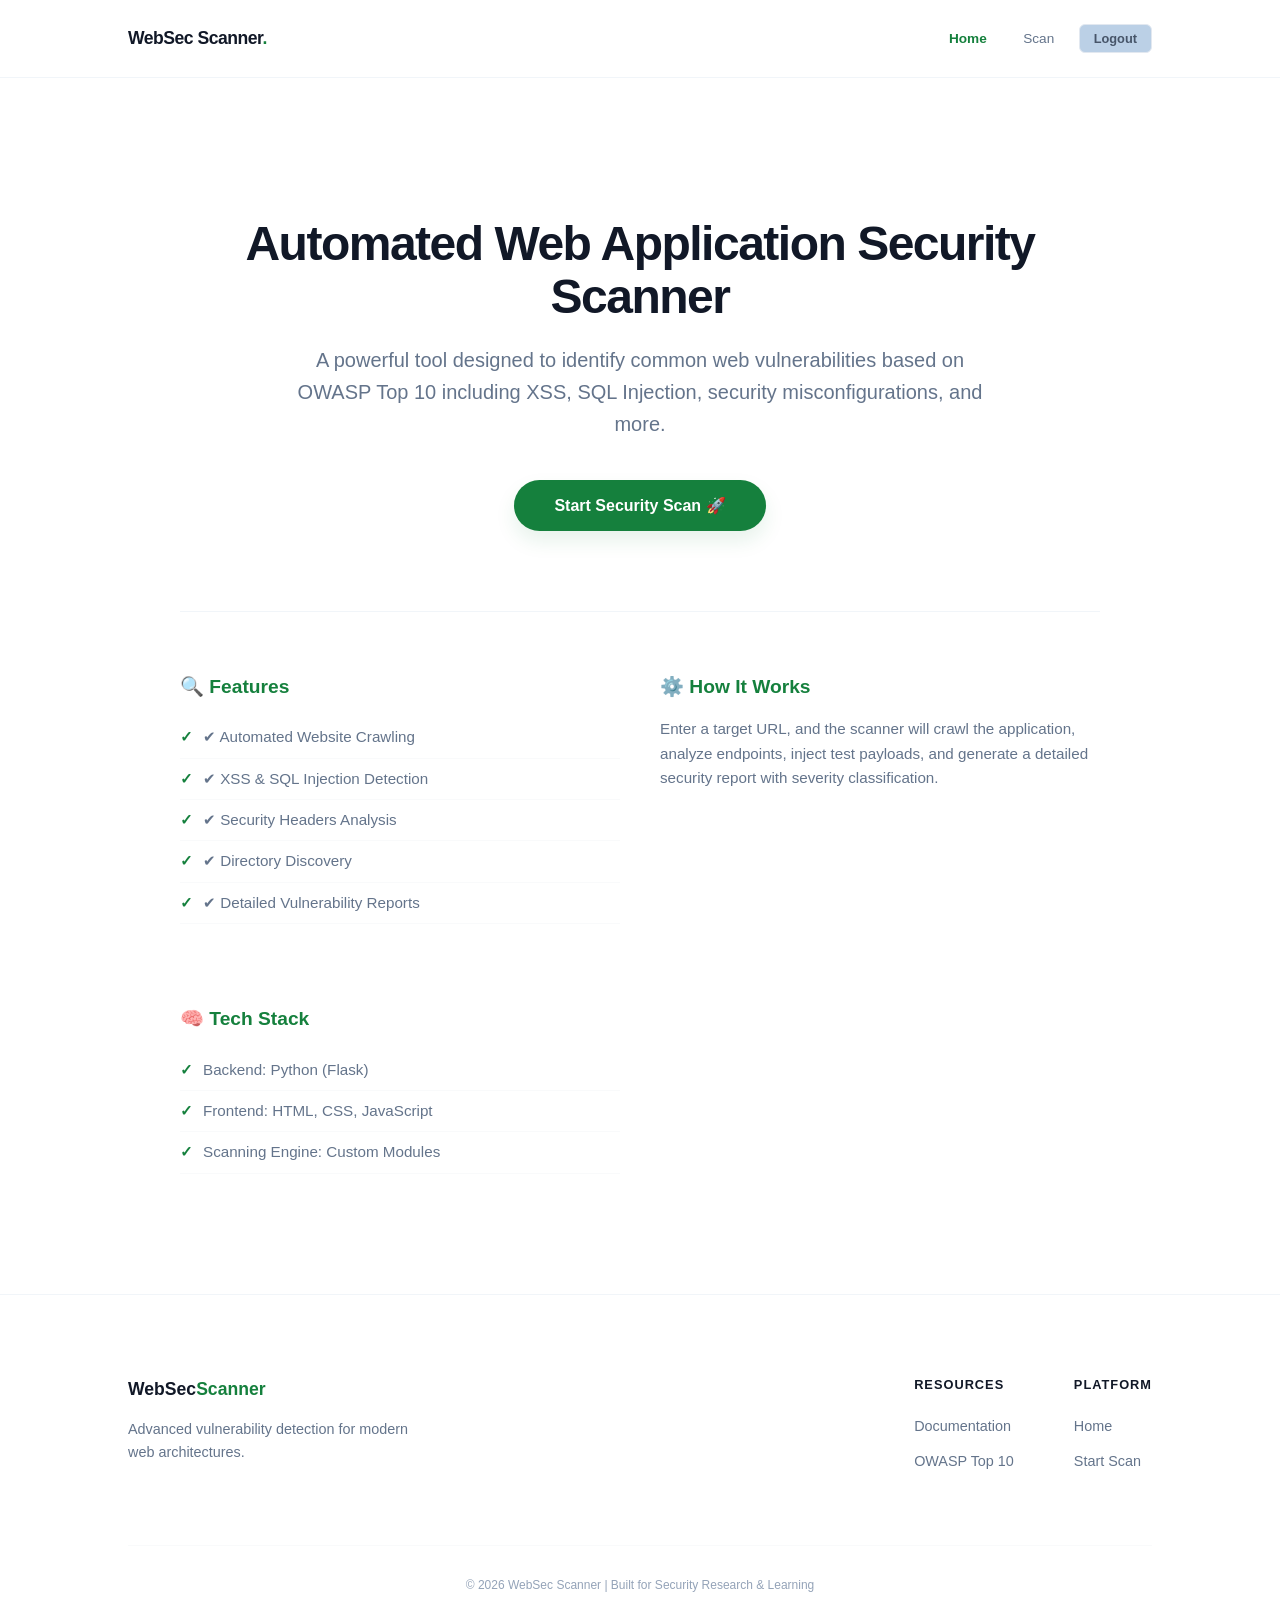
<file: web-sec-scanner/frontend/index.html>
<!DOCTYPE html>
<html lang="en">

<head>
    <meta charset="UTF-8">
    <meta name="viewport" content="width=device-width, initial-scale=1.0">
    <title>Web Security Scanner</title>
    <link rel="stylesheet" href="../static/css/index.css">
    <script src="../static/js/index.js" defer></script>
</head>

<body>

    <!-- NAVBAR -->
    <div class="navbar">
        <h1>WebSec Scanner</h1>
        <div>
            <span id="userDisplay" style="margin-right: 15px; font-weight: bold;"></span>
            <a href="index.html">Home</a>
            <a href="scan.html">Scan</a>
            <!-- <button onclick="logout()" class="logout-btn">Logout</button> -->
            <button id="nav-logout-action" onclick="logout()">Logout</button>
        </div>
    </div>

    <div class="container">

        <!-- HERO SECTION -->
        <div class="card">
            <h2>Automated Web Application Security Scanner</h2>
            <p>
                A powerful tool designed to identify common web vulnerabilities
                based on OWASP Top 10 including XSS, SQL Injection, security misconfigurations, and more.
            </p>

            <button onclick="goToScan()">Start Security Scan 🚀</button>
        </div>

        <!-- FEATURES -->
        <div class="card">
            <h3>🔍 Features</h3>
            <ul>
                <li>✔ Automated Website Crawling</li>
                <li>✔ XSS & SQL Injection Detection</li>
                <li>✔ Security Headers Analysis</li>
                <li>✔ Directory Discovery</li>
                <li>✔ Detailed Vulnerability Reports</li>
            </ul>
        </div>

        <!-- HOW IT WORKS -->
        <div class="card">
            <h3>⚙️ How It Works</h3>
            <p>
                Enter a target URL, and the scanner will crawl the application,
                analyze endpoints, inject test payloads, and generate a detailed
                security report with severity classification.
            </p>
        </div>

        <!-- TECH STACK -->
        <div class="card">
            <h3>🧠 Tech Stack</h3>
            <ul>
                <li>Backend: Python (Flask)</li>
                <li>Frontend: HTML, CSS, JavaScript</li>
                <li>Scanning Engine: Custom Modules</li>
            </ul>
        </div>

    </div>

    <!-- FOOTER -->
    <footer class="main-footer">
        <div class="footer-content">
            <div class="footer-brand">
                <h4>WebSec<span>Scanner</span></h4>
                <p>Advanced vulnerability detection for modern web architectures.</p>
            </div>

            <div class="footer-links">
                <div class="link-group">
                    <h5>Resources</h5>
                    <a href="#">Documentation</a>
                    <a href="#">OWASP Top 10</a>
                </div>
                <div class="link-group">
                    <h5>Platform</h5>
                    <a href="index.html">Home</a>
                    <a href="scan.html">Start Scan</a>
                </div>
            </div>
        </div>

        <div class="footer-bottom">
            <p>© 2026 WebSec Scanner | Built for Security Research & Learning</p>
        </div>
    </footer>

</body>
</html>
</file>
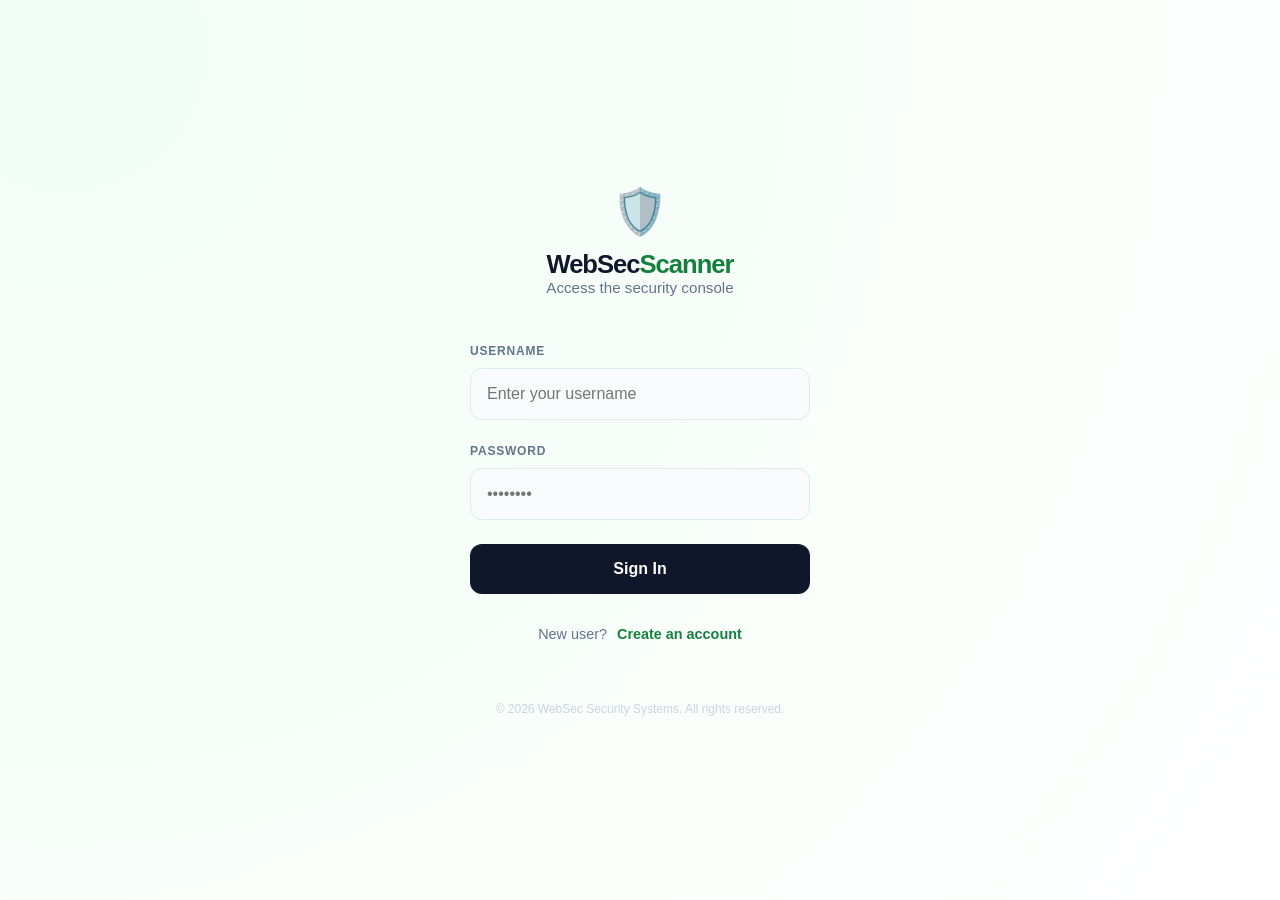
<file: web-sec-scanner/frontend/history.html>
<!DOCTYPE html>
<html lang="en">

<head>
    <meta charset="UTF-8">
    <title>Scan History | WebSec Scanner</title>
    <link rel="stylesheet" href="../static/css/dashboard.css">
    <link rel="stylesheet" href="../static/css/history.css">
</head>

<body>

    <header class="main-header">
        <nav class="navbar">
            <div class="nav-left">
                <h1>WebSec<span>Scanner</span></h1>
                <span class="report-tag">Audit History</span>
            </div>
            <div class="nav-right">
                <a href="index.html" class="btn-outline">Home</a>
                <a href="scan.html" class="btn-outline">New Scan</a>
                <a href="dashboard.html" class="btn-outline">Dashboard</a>
            </div>
        </nav>
    </header>

    <div class="container">
        <div class="report-header">
            <h2>Past Security Assessments</h2>
            <p>Review and manage previous vulnerability reports</p>
        </div>

        <div class="history-list">
            <table class="vuln-table">
                <thead>
                    <tr>
                        <th>Date & Time</th>
                        <th>Target URL</th>
                        <th>Risk Profile</th>
                        <th>Findings</th>
                        <th>Action</th>
                    </tr>
                </thead>
                <tbody id="history-items">
                </tbody>
            </table>

            <div id="no-data" style="display:none; text-align:center; padding: 50px; color: #64748b;">
                <p>No previous scan reports found.</p>
            </div>
        </div>
    </div>

    <script>
        const API_BASE = "http://127.0.0.1:5000";

        document.addEventListener("DOMContentLoaded", () => {
            const historyContainer = document.getElementById("history-items");
            const noData = document.getElementById("no-data");

            const token = localStorage.getItem("token");

            if (!token) {
                window.location.href = "login.html";
                return;
            }

            fetch(`${API_BASE}/my-scans`, {
                headers: {
                    "Authorization": token
                }
            })
                .then(res => res.json())
                .then(history => {

                    if (!history.length) {
                        noData.style.display = "block";
                        return;
                    }

                    history.forEach((scan, index) => {

                        let total = scan.results.length;
                        let critical = scan.results.filter(v => v.severity === "Critical").length;
                        let medium = scan.results.filter(v => v.severity === "Medium").length;

                        let row = `
                <tr>
                    <td><strong>${scan.date}</strong></td>
                    <td><code>${scan.target}</code></td>
                    <td>
                        <div class="risk-bar-mini">
                            <span class="r-crit" style="width:${total ? (critical / total) * 100 : 0}%"></span>
                            <span class="r-med" style="width:${total ? (medium / total) * 100 : 0}%"></span>
                        </div>
                    </td>
                    <td>${total} Vulns</td>
                    <td>
                        <button class="view-btn" onclick='viewReport(${JSON.stringify(scan)})'>View</button>
                    </td>
                </tr>
            `;

                        historyContainer.innerHTML += row;
                    });

                })
                .catch(err => console.error(err));
        });


        // =========================
        // 🔍 VIEW REPORT
        // =========================
        function viewReport(scan) {
            localStorage.setItem("selectedScan", JSON.stringify(scan));
            window.location.href = "dashboard.html";
        }
    </script>

</body>

</html>
</file>
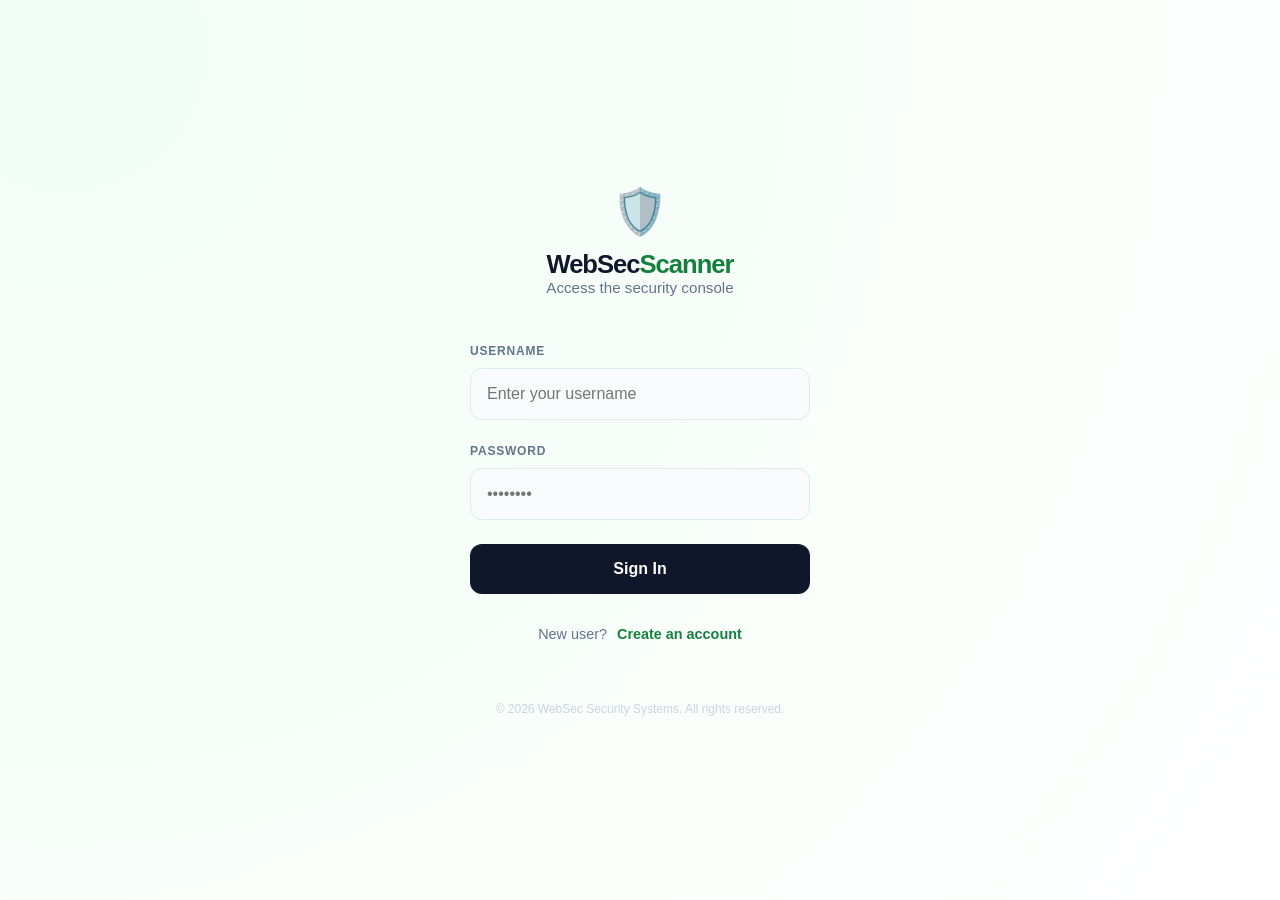
<file: web-sec-scanner/frontend/login.html>
<!-- <!DOCTYPE html>
<html lang="en">
<head>
    <meta charset="UTF-8">
    <meta name="viewport" content="width=device-width, initial-scale=1.0">
    <title>Login</title>
    <link rel="stylesheet" href="../static/css/login.css">
</head>
<body>
    <input type="text" id="username" placeholder="Username">
<input type="password" id="password" placeholder="Password">
<button onclick="login()">Login</button>

<script>
function login() {
    fetch("http://127.0.0.1:5000/login", {
        method: "POST",
        headers: {"Content-Type": "application/json"},
        body: JSON.stringify({
            username: document.getElementById("username").value,
            password: document.getElementById("password").value
        })
    })
    .then(res => res.json())
    .then(data => {
        localStorage.setItem("token", data.token);
        window.location.href = "scan.html";
    });
}
</script>
</body>
</html> -->

<!DOCTYPE html>
<html lang="en">
<head>
    <meta charset="UTF-8">
    <meta name="viewport" content="width=device-width, initial-scale=1.0">
    <title>Login | WebSec Scanner</title>
    <link rel="stylesheet" href="../static/css/login.css">
</head>
<body>

    <div class="login-container">
        <div class="login-header">
            <div class="logo-shield">🛡️</div>
            <h1>WebSec<span>Scanner</span></h1>
            <p>Access the security console</p>
        </div>

        <div class="form-group">
            <label>Username</label>
            <input type="text" id="username" placeholder="Enter your username">
        </div>

        <div class="form-group">
            <label>Password</label>
            <input type="password" id="password" placeholder="••••••••">
        </div>
        
        <button class="login-btn" onclick="login()">Sign In</button>

        <div class="auth-toggle">
            New user? <a href="signup.html">Create an account</a>
        </div>

        <p class="footer-note">© 2026 WebSec Security Systems. All rights reserved.</p>
    </div>

<script>
function login() {
    const user = document.getElementById("username").value;
    const pass = document.getElementById("password").value;

    if(!user || !pass) {
        alert("Please enter credentials");
        return;
    }

    fetch("http://127.0.0.1:5000/login", {
        method: "POST",
        headers: {"Content-Type": "application/json"},
        body: JSON.stringify({ username: user, password: pass })
    })
    .then(res => res.json())
    .then(data => {
        if(data.token) {
            localStorage.setItem("token", data.token);
            window.location.href = "scan.html";
        } else {
            alert("Invalid Credentials");
        }
    })
    .catch(err => console.error("Login Error:", err));
}
</script>
</body>
</html>
</file>
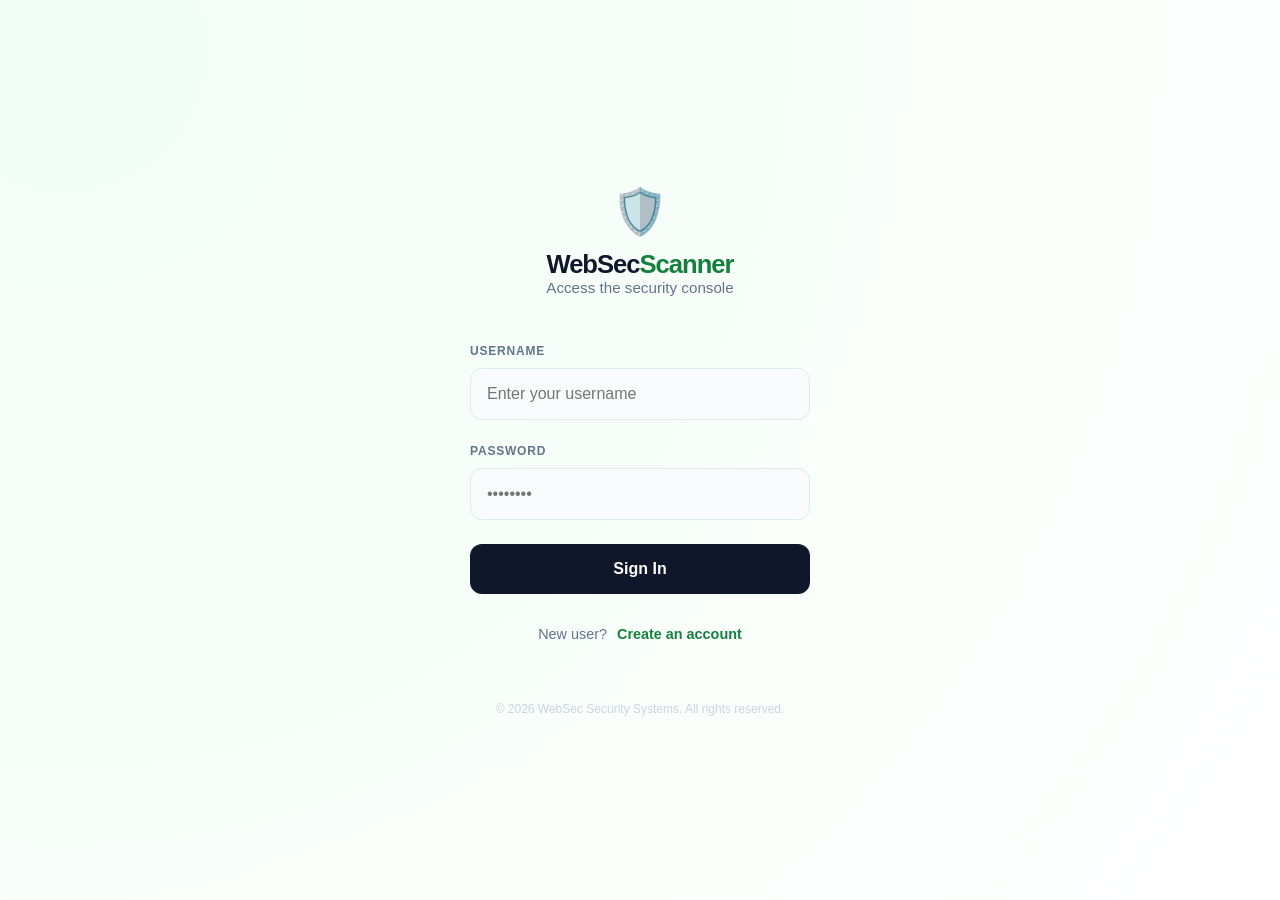
<file: web-sec-scanner/frontend/scan.html>
<!DOCTYPE html>
<html>

<head>
    <title>Start Scan</title>
    <link rel="stylesheet" href="../static/css/scan.css">
    <script src="../static/js/Scan.js"></script>
</head>

<body>


    <header class="main-header">
        <nav class="navbar">
            <div class="nav-left">
                <div class="logo-icon"></div>
                <h1>WebSec<span>Scanner</span></h1>
                <div class="live-status">
                    <span class="dot"></span> System Ready
                </div>
            </div>

            <div class="nav-links">
                <a href="index.html" class="active">Home</a>
                <a href="dashboard.html" class="active">Dashboard</a>
                <a href="history.html" class="active">History</a>

            </div>
        </nav>
    </header>

    <div class="container">
        <div class="card">
            <h2>Target Configuration</h2>

            <div class="search-wrapper">
                <span class="protocol-badge">HTTPS</span>
                <input type="text" id="url" placeholder="example.com/api/v1">
                <button class="primary-btn" onclick="startScan()">Launch Scan</button>
            </div>
            <!-- 
            <div class="advanced-grid">
                <div class="option-group">
                    <h4><i class="icon">🕸️</i> Crawler Settings</h4>
                    <label><input type="checkbox" checked> Enable Spider (Crawl)</label>
                    <label><input type="checkbox"> AJAX Spider (Modern Apps)</label>
                    <label><input type="checkbox"> Recurse Subdirectories</label>
                </div>

                <div class="option-group">
                    <h4><i class="icon">🛡️</i> Scan Policy</h4>
                    <select id="policy">
                        <option value="default">Default Policy</option>
                        <option value="light">Passive Only (Fast)</option>
                        <option value="aggressive">Aggressive (High Traffic)</option>
                        <option value="owasp">OWASP Top 10 Focus</option>
                    </select>
                </div>

                <div class="option-group">
                    <h4><i class="icon">⚙️</i> Strength</h4>
                    <div class="radio-pill-group">
                        <label class="pill"><input type="radio" name="strength" value="low"> Low</label>
                        <label class="pill"><input type="radio" name="strength" value="med" checked> Medium</label>
                        <label class="pill"><input type="radio" name="strength" value="high"> Insane</label>
                    </div>
                </div>
            </div> -->
        </div>

        <div class="card" id="progressCard" style="display:none;">
            <div class="scan-header">
                <h3>Analyzing Target...</h3>
                <span class="status-badge" id="status">Active</span>
            </div>

            <div class="progress-container">
                <div class="progress-info">
                    <span id="progress-percent">0%</span>
                    <span id="current-task">Initializing Engine...</span>
                </div>
                <div class="progress-bar">
                    <div class="progress" id="progress"></div>
                </div>
            </div>

            <div class="log-box" id="logs"></div>
        </div>
    </div>
    <!-- <script>
        window.onload = function () {

            const lastScan = JSON.parse(localStorage.getItem("lastScanProgress"));
            const scanData = JSON.parse(localStorage.getItem("scanData"));

            if (scanData && scanData.vulnerabilities.length > 0) {
                // Show completed state
                document.getElementById("progressCard").style.display = "block";

                document.getElementById("progress").style.width = "100%";
                document.getElementById("progress-percent").innerText = "100%";
                document.getElementById("current-task").innerText = "Last scan completed";

                document.getElementById("logs").innerHTML =
                    "✅ Previous scan completed. View results in Dashboard.<br>";
            }

            else if (lastScan) {
                // Restore partial scan
                document.getElementById("progressCard").style.display = "block";

                document.getElementById("progress").style.width = lastScan.progress + "%";
                document.getElementById("progress-percent").innerText = lastScan.progress + "%";
                document.getElementById("current-task").innerText = lastScan.log;

                document.getElementById("logs").innerHTML =
                    "⚠️ Previous scan interrupted.<br>";
            }
        };
    </script>
    <script>
        function startScan() {
            let url = document.getElementById("url").value;

            // FIX URL
            if (!url.startsWith("http")) {
                url = "http://" + url;
            }

            let progressBar = document.getElementById("progress");
            let logs = document.getElementById("logs");
            let percentText = document.getElementById("progress-percent");
            let currentTask = document.getElementById("current-task");

            document.getElementById("progressCard").style.display = "block";
            logs.innerHTML = "";

            console.log("Starting scan for:", url);

            const user_id = localStorage.getItem("user_id") || 1; // TEMP (until login done)

            const eventSource = new EventSource(
                `http://127.0.0.1:5000/scan-stream?url=${encodeURIComponent(url)}&user_id=${user_id}`
            );

            eventSource.onopen = () => {
                console.log("✅ SSE Connected");
            };

            eventSource.onmessage = function (event) {
                console.log("DATA RECEIVED:", event.data);

                let data = JSON.parse(event.data);

                // Update progress bar
                progressBar.style.width = data.progress + "%";
                percentText.innerText = data.progress + "%";

                // Update current task
                currentTask.innerText = data.log;

                // Add logs
                logs.innerHTML += "➤ " + data.log + "<br>";
                logs.scrollTop = logs.scrollHeight;

                // When scan completes
                if (data.done) {

                    const scanResult = {
                        target: data.target,
                        vulnerabilities: data.results
                    };

                    // ✅ Save latest scan (for dashboard)
                    localStorage.setItem("scanData", JSON.stringify(scanResult));

                    // ===== SAVE HISTORY =====
                    let history = JSON.parse(localStorage.getItem("scanHistory")) || [];

                    const now = new Date();

                    const summary = {
                        target: data.target,
                        vulnerabilities: data.results,
                        total: data.results.length,
                        critical: data.results.filter(v => v.severity === "Critical").length,
                        high: data.results.filter(v => v.severity === "High").length,
                        medium: data.results.filter(v => v.severity === "Medium").length,
                        date: now.toLocaleDateString(),
                        time: now.toLocaleTimeString()
                    };

                    history.push(summary);
                    localStorage.setItem("scanHistory", JSON.stringify(history));

                    console.log("✅ Data saved:", scanResult);

                    eventSource.close();

                    setTimeout(() => {
                        window.location.href = "dashboard.html";
                    }, 1500);
                }
            };

            eventSource.onerror = function (err) {
                console.error("❌ SSE ERROR:", err);
                logs.innerHTML += "❌ Connection failed. Check backend.<br>";
                eventSource.close();
            };
            localStorage.setItem("lastScanProgress", JSON.stringify({
                progress: data.progress,
                log: data.log
            }));
            const token = localStorage.getItem("token");

            if (!token) {
                window.location.href = "login.html";
            }
        }
    </script> -->

</body>

</html>
</file>
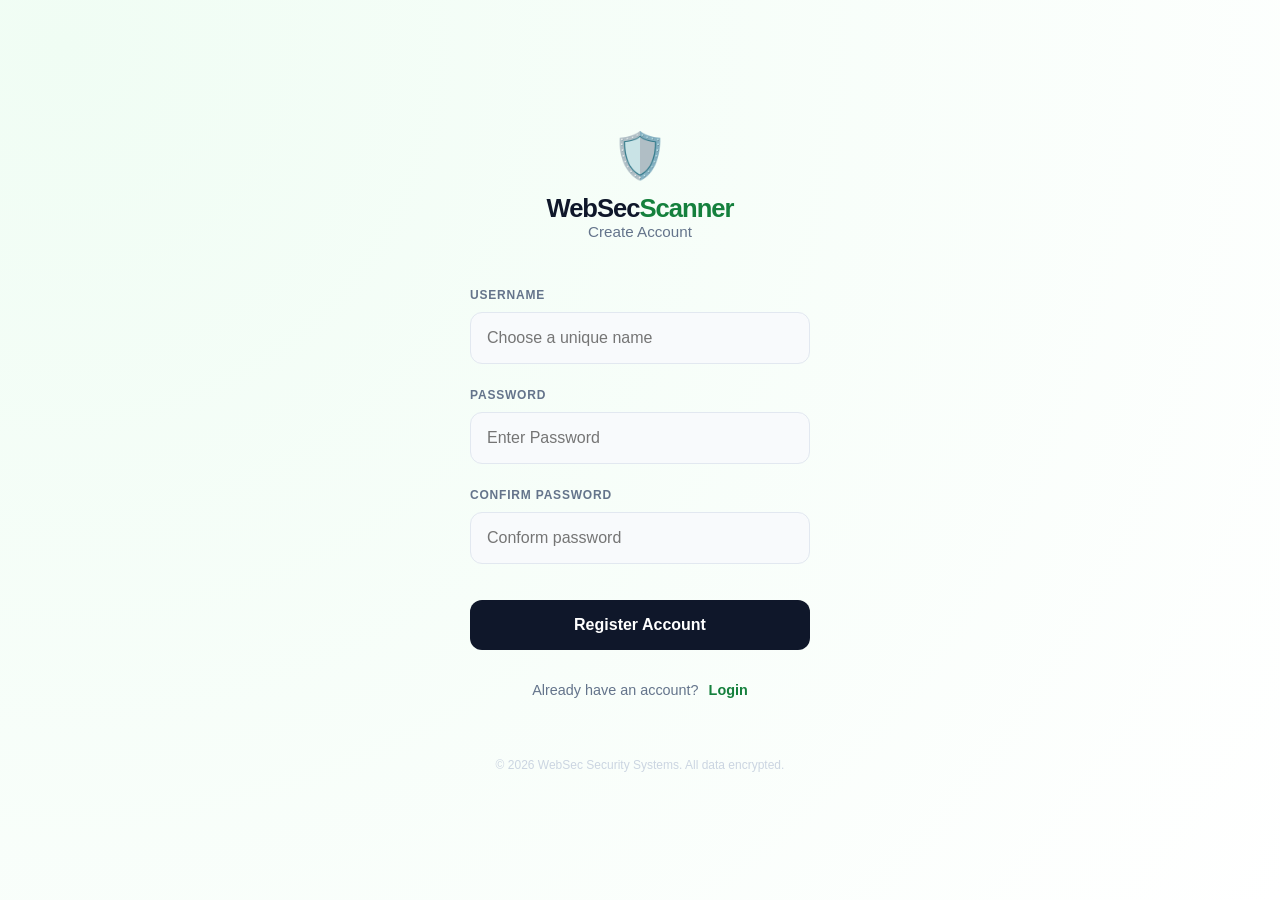
<file: web-sec-scanner/frontend/signup.html>
<!-- <!DOCTYPE html>
<html lang="en">
<head>
    <meta charset="UTF-8">
    <meta name="viewport" content="width=device-width, initial-scale=1.0">
    <title>Signup</title>
</head>
<body>
    <input type="text" id="username">
<input type="password" id="password">
<button onclick="signup()">Signup</button>

<script>
function signup() {
    fetch("http://127.0.0.1:5000/signup", {
        method: "POST",
        headers: {"Content-Type": "application/json"},
        body: JSON.stringify({
            username: document.getElementById("username").value,
            password: document.getElementById("password").value
        })
    })
    .then(res => res.json())
    .then(() => alert("User created!"));
}
</script>
</body>
</html> -->

<!DOCTYPE html>
<html lang="en">
<head>
    <meta charset="UTF-8">
    <meta name="viewport" content="width=device-width, initial-scale=1.0">
    <title>Create Account | WebSec Scanner</title>
    <link rel="stylesheet" href="../static/css/login.css">
</head>
<body>

    <div class="login-container">
        <div class="login-header">
            <div class="logo-shield">🛡️</div>
            <h1>WebSec<span>Scanner</span></h1>
            <p>Create Account</p>
        </div>

        <div class="form-group">
            <label>Username</label>
            <input type="text" id="username" placeholder="Choose a unique name">
        </div>

        <div class="form-group">
            <label>Password</label>
            <input type="password" id="password" placeholder="Enter Password">
        </div>

        <div class="form-group">
            <label>Confirm Password</label>
            <input type="password" id="confirm_password" placeholder="Conform password">
        </div>
        
        <div class="action-area">
            <button class="login-btn" onclick="signup()">Register Account</button>
        </div>

        <div class="auth-toggle">
            Already have an account? <a href="login.html">Login</a>
        </div>

        <p class="footer-note">© 2026 WebSec Security Systems. All data encrypted.</p>
    </div>

<script>
function signup() {
    const username = document.getElementById("username").value;
    const password = document.getElementById("password").value;
    const confirmPassword = document.getElementById("confirm_password").value;

    // 1. Check for empty fields
    if (!username || !password || !confirmPassword) {
        alert("Please fill in all security fields.");
        return;
    }

    // 2. Validate Password Match (Crucial for UX)
    if (password !== confirmPassword) {
        alert("Passwords do not match. Please verify both entries.");
        return;
    }

    // 3. Send to Backend
    fetch("http://127.0.0.1:5000/signup", {
        method: "POST",
        headers: {"Content-Type": "application/json"},
        body: JSON.stringify({
            username: username,
            password: password
        })
    })
    .then(res => res.json())
    .then(data => {
        alert("Account successfully created!");
        window.location.href = "login.html";
    })
    .catch(err => {
        console.error("Signup error:", err);
        alert("Connection error. Is the Flask server running?");
    });
}
</script>
</body>
</html>
</file>
<file: web-sec-scanner/static/css/index.css>
/* 1. BRANDING VARIABLES */
:root {
    --bg-white: #ffffff;
    --mint-bg: #f8fafc;        /* Very light slate-green hint */
    --green-pro: #15803d;      /* Deep Professional Green */
    --green-light: #f0fdf4;    /* Soft Mint for backgrounds */
    --text-dark: #111827;      /* High contrast slate */
    --text-slate: #64748b;     /* Muted secondary text */
    --border: #f1f5f9;
}

/* 2. CORE RESET */
* {
    margin: 0;
    padding: 0;
    box-sizing: border-box;
    font-family: 'Inter', -apple-system, sans-serif;
}

body {
    background-color: var(--bg-white);
    color: var(--text-dark);
    line-height: 1.6;
}

/* 3. PREMIUM MINIMALIST HEADER */
.navbar {
    display: flex;
    justify-content: space-between;
    align-items: center;
    padding: 1.5rem 10%;
    background: rgba(255, 255, 255, 0.9);
    backdrop-filter: blur(10px);
    border-bottom: 1px solid var(--border);
    position: sticky;
    top: 0;
    z-index: 1000;
}

.navbar h1 {
    font-size: 1.1rem;
    font-weight: 800;
    letter-spacing: -0.5px;
    color: var(--text-dark);
}

.navbar h1::after {
    content: ".";
    color: var(--green-pro);
}

.navbar a {
    text-decoration: none;
    color: var(--text-slate);
    font-size: 0.85rem;
    font-weight: 500;
    margin-left: 2rem;
    transition: color 0.3s;
}

.navbar a:hover {
    color: var(--green-pro);
}

/* 4. CONTAINER & SECTIONING (The "No-Box" Look) */
.container {
    max-width: 1000px;
    margin: 60px auto;
    padding: 0 40px;
    display: grid;
    grid-template-columns: repeat(2, 1fr);
    gap: 40px;
}

/* HERO SECTION - Large and Unbounded */
.container > .card:first-child {
    grid-column: 1 / -1;
    text-align: center;
    padding: 80px 0;
    border-bottom: 1px solid var(--border);
}

.container > .card:first-child h2 {
    font-size: 3rem;
    font-weight: 800;
    letter-spacing: -1.5px;
    line-height: 1.1;
    margin-bottom: 20px;
}

.container > .card:first-child p {
    font-size: 1.25rem;
    color: var(--text-slate);
    max-width: 700px;
    margin: 0 auto 40px;
}

/* INTERNAL CARDS - Clean & Spaced */
.card {
    background: transparent;
    padding: 20px 0;
}

.card h3 {
    font-size: 1.2rem;
    color: var(--green-pro);
    margin-bottom: 15px;
    display: flex;
    align-items: center;
    gap: 10px;
}

.card p, .card li {
    font-size: 0.95rem;
    color: var(--text-slate);
}

/* 5. LIST STYLING */
ul { list-style: none; }
ul li {
    padding: 8px 0;
    display: flex;
    align-items: center;
    gap: 10px;
    border-bottom: 1px solid #f9fafb;
}

ul li::before {
    content: "✓";
    color: var(--green-pro);
    font-weight: bold;
}

/* 6. PILL BUTTON */
button {
    background: var(--green-pro);
    color: white;
    padding: 16px 40px;
    border: none;
    border-radius: 50px;
    font-size: 1rem;
    font-weight: 600;
    cursor: pointer;
    transition: all 0.3s cubic-bezier(0.175, 0.885, 0.32, 1.275);
    box-shadow: 0 10px 20px rgba(21, 128, 61, 0.1);
}

button:hover {
    transform: translateY(-3px);
    background: #166534;
    box-shadow: 0 15px 30px rgba(21, 128, 61, 0.2);
}
/* --- UNIQUE LOGOUT BUTTON STYLE --- */
#nav-logout-action {
    /* 1. Resetting all global button styles */
    background: #bbd0e6;       /* Light Slate Gray */
    color: #475569;            /* Muted Slate Text */
    border: 1px solid #e2e8f0;
    box-shadow: none;          /* Removes the green shadow */
    
    /* 2. Refined Sizing */
    padding: 6px 14px;
    font-size: 0.8rem;
    font-weight: 600;
    border-radius: 6px;        /* Modern squircle instead of pill */
    
    /* 3. Positioning & Transition */
    margin-left: 20px;
    cursor: pointer;
    transition: all 0.2s ease;
    display: inline-flex;
    align-items: center;
    text-transform: none;      /* Ensures it doesn't go all CAPS */
}

#nav-logout-action:hover {
    /* 4. Subtle "Destructive" Feedback */
    background: #f1fff3;       /* Very soft red */
    color: #1de1e1;            /* Professional Rose/Red */
    border-color: #cafeee;
    
    /* 5. Stability */
    transform: none;           /* No jumping or floating up */
    box-shadow: 0 2px 4px rgba(0, 0, 0, 0.05);
}

#nav-logout-action:active {
    background: #ffe4e6;
    transform: scale(0.96);    /* Slight press-down effect */
}

/* --- FOOTER STYLING --- */
.main-footer {
    margin-top: 100px;
    padding: 80px 10% 40px;
    background-color: var(--bg-white);
    border-top: 1px solid var(--border);
}

.footer-content {
    display: flex;
    justify-content: space-between;
    align-items: flex-start;
    margin-bottom: 60px;
    gap: 40px;
}

.footer-brand h4 {
    font-size: 1.1rem;
    font-weight: 800;
    margin-bottom: 15px;
}

.footer-brand h4 span {
    color: var(--green-pro);
}

.footer-brand p {
    color: var(--text-slate);
    font-size: 0.9rem;
    max-width: 300px;
}

.footer-links {
    display: flex;
    gap: 60px;
}

.link-group h5 {
    font-size: 0.8rem;
    text-transform: uppercase;
    letter-spacing: 1px;
    color: var(--text-dark);
    margin-bottom: 20px;
}

.link-group a {
    display: block;
    text-decoration: none;
    color: var(--text-slate);
    font-size: 0.9rem;
    margin-bottom: 12px;
    transition: color 0.2s;
}

.link-group a:hover {
    color: var(--green-pro);
}

.footer-bottom {
    padding-top: 30px;
    border-top: 1px solid #f9fafb;
    text-align: center;
}

.footer-bottom p {
    color: #94a3b8;
    font-size: 0.75rem;
}

/* Responsive Footer */
@media (max-width: 768px) {
    .footer-content {
        flex-direction: column;
        text-align: center;
    }
    .footer-brand p {
        margin: 0 auto;
    }
    .footer-links {
        justify-content: center;
        width: 100%;
    }
}

/* 7. RESPONSIVE */
@media (max-width: 768px) {
    .container { grid-template-columns: 1fr; }
    .container > .card:first-child h2 { font-size: 2rem; }
}
</file>
<file: web-sec-scanner/static/css/dashboard.css>
:root {
    --bg-white: #ffffff;
    --text-main: #0f172a;
    --text-slate: #64748b;
    --green-pro: #15803d;
    --red-risk: #dc2626;
    --orange-risk: #ea580c;
    --yellow-risk: #ca8a04;
    --border-light: #e2e8f0;
}

* { margin: 0; padding: 0; box-sizing: border-box; font-family: 'Inter', sans-serif; }

body { background: var(--bg-white); color: var(--text-main); }

/* --- HEADER --- */
.main-header { padding: 1rem 10%; border-bottom: 1px solid var(--border-light); background: #fff; position: sticky; top: 0; }
.navbar { display: flex; justify-content: space-between; align-items: center; }
.nav-left h1 { font-size: 1.2rem; font-weight: 800; }
.nav-left h1 span { color: var(--green-pro); }
.report-tag { font-size: 0.7rem; background: #f1f5f9; padding: 4px 8px; border-radius: 4px; color: var(--text-slate); text-transform: uppercase; margin-left: 10px; }

/* --- BUTTONS --- */
.btn-primary { background: var(--text-main); color: #fff; padding: 10px 20px; border: none; border-radius: 6px; font-weight: 600; cursor: pointer; transition: 0.2s; }
.btn-primary:hover { background: var(--green-pro); }
.btn-outline { text-decoration: none; color: var(--text-slate); font-size: 0.9rem; margin-right: 20px; }

/* --- DASHBOARD CONTENT --- */
.container { max-width: 1000px; margin: 40px auto; padding: 0 20px; }
.report-header { margin-bottom: 40px; border-left: 4px solid var(--green-pro); padding-left: 20px; }
.report-header h2 { font-size: 1.8rem; letter-spacing: -1px; }
.report-header p { color: var(--text-slate); font-family: monospace; font-size: 0.9rem; }

/* --- STATS GRID --- */
.stats-grid { display: grid; grid-template-columns: repeat(4, 1fr); gap: 20px; margin-bottom: 50px; }
.stat-item { padding: 25px; border-radius: 12px; background: #f8fafc; border: 1px solid var(--border-light); }
.stat-item label { display: block; font-size: 0.75rem; font-weight: 700; text-transform: uppercase; color: var(--text-slate); margin-bottom: 10px; }
.stat-item span { font-size: 2rem; font-weight: 800; }

/* Severity Colors */
.stat-item.critical span { color: var(--red-risk); }
.stat-item.high span { color: var(--orange-risk); }
.stat-item.medium span { color: var(--yellow-risk); }

/* --- FINDINGS TABLE --- */
.findings-section h3 { margin-bottom: 20px; font-size: 1.2rem; }
.vuln-table { width: 100%; border-collapse: collapse; margin-top: 10px; }
.vuln-table th { text-align: left; padding: 15px; background: #f8fafc; font-size: 0.8rem; color: var(--text-slate); text-transform: uppercase; border-bottom: 2px solid var(--border-light); }
.vuln-table td { padding: 15px; border-bottom: 1px solid #f1f5f9; font-size: 0.9rem; }

.vuln-name { font-weight: 700; }
.vuln-url code { background: #f1f5f9; padding: 2px 6px; border-radius: 4px; font-size: 0.8rem; }

/* SEVERITY BADGES */
.badge { padding: 4px 10px; border-radius: 50px; font-size: 0.7rem; font-weight: 800; text-transform: uppercase; }
.badge.critical { background: #fee2e2; color: var(--red-risk); }
.badge.high { background: #ffedd5; color: var(--orange-risk); }
.badge.medium { background: #fef9c3; color: var(--yellow-risk); }

.status-open { color: var(--text-slate); font-style: italic; font-size: 0.8rem; }

.footer-minimal { text-align: center; padding: 40px; border-top: 1px solid var(--border-light); margin-top: 60px; color: var(--text-slate); font-size: 0.8rem; }
</file>
<file: web-sec-scanner/static/css/history.css>
/* --- HISTORY SPECIFIC STYLES --- */
.history-list {
    background: #fff;
    border: 1px solid #e2e8f0;
    border-radius: 12px;
    overflow: hidden;
}

.risk-bar-mini {
    display: flex;
    width: 80px;
    height: 6px;
    background: #f1f5f9;
    border-radius: 10px;
    overflow: hidden;
}

.r-crit { background: #dc2626; }
.r-med { background: #ca8a04; }

.view-btn {
    background: #f1f5f9;
    color: #1e293b;
    border: 1px solid #e2e8f0;
    padding: 6px 15px;
    border-radius: 6px;
    font-size: 0.8rem;
    font-weight: 600;
    cursor: pointer;
    transition: 0.2s;
}

.view-btn:hover {
    background: var(--green-pro);
    color: white;
    border-color: var(--green-pro);
}

small { color: #94a3b8; }
code { font-size: 0.8rem; color: var(--green-pro); }
</file>
<file: web-sec-scanner/static/css/login.css>
/* --- PREMIUM LIGHT THEME --- */
:root {
    --white: #ffffff;
    --green-pro: #15803d;
    --green-soft: #f0fdf4;
    --text-dark: #0f172a;
    --text-slate: #64748b;
    --border: #e2e8f0;
}

* {
    margin: 0;
    padding: 0;
    box-sizing: border-box;
    font-family: 'Inter', -apple-system, sans-serif;
}

body {
    background-color: var(--white);
    height: 100vh;
    display: flex;
    align-items: center;
    justify-content: center;
    background-image: radial-gradient(circle at 5% 5%, var(--green-soft), transparent);
}

.login-container {
    width: 100%;
    max-width: 420px; /* Slightly wider for professional feel */
    padding: 40px;
}

.login-header {
    text-align: center;
    margin-bottom: 48px; /* Increased space after header */
}

.logo-shield {
    font-size: 2.8rem;
    margin-bottom: 12px;
}

.login-header h1 {
    font-size: 1.6rem;
    font-weight: 800;
    letter-spacing: -1px;
    color: var(--text-dark);
}

.login-header h1 span { color: var(--green-pro); }

.login-header p {
    font-size: 0.95rem;
    color: var(--text-slate);
}

/* FORM GROUPS */
.form-group {
    margin-bottom: 24px; /* More space between input groups */
}

.form-group label {
    display: block;
    font-size: 0.75rem;
    font-weight: 700;
    text-transform: uppercase;
    color: var(--text-slate);
    margin-bottom: 10px;
    letter-spacing: 0.8px;
}

input {
    width: 100%;
    padding: 16px;
    background-color: #f8fafc;
    border: 1px solid var(--border);
    border-radius: 12px;
    font-size: 1rem;
    color: var(--text-dark);
    transition: all 0.25s ease;
    outline: none;
}

input:focus {
    border-color: var(--green-pro);
    background-color: #fff;
    box-shadow: 0 0 0 5px rgba(21, 128, 61, 0.06);
}

/* ACTION AREA */
.action-area {
    margin-top: 36px; /* Strategic space before the main button */
}

.login-btn {
    width: 100%;
    padding: 16px;
    background-color: var(--text-dark);
    color: white;
    border: none;
    border-radius: 12px;
    font-weight: 700;
    font-size: 1rem;
    cursor: pointer;
    transition: all 0.3s ease;
}

.login-btn:hover {
    background-color: var(--green-pro);
    transform: translateY(-2px);
    box-shadow: 0 12px 24px rgba(21, 128, 61, 0.15);
}

.auth-toggle {
    margin-top: 32px;
    text-align: center;
    font-size: 0.9rem;
    color: var(--text-slate);
}

.auth-toggle a {
    color: var(--green-pro);
    text-decoration: none;
    font-weight: 700;
    margin-left: 6px;
}

.footer-note {
    margin-top: 60px;
    text-align: center;
    font-size: 0.75rem;
    color: #cbd5e1;
}
</file>
<file: web-sec-scanner/static/css/scan.css>
:root {
    --white: #ffffff;
    --mint-bg: #f0fdf4;
    --mint-border: #86efac;
    --green-pro: #15803d; /* Professional Forest Green */
    --gray-light: #f9fafb;
    --text-dark: #111827;
    --text-slate: #4b5563;
}

body {
    background-color: var(--white);
    color: var(--text-dark);
    font-family: 'Inter', sans-serif;
}
/* --- HEADER & NAVIGATION --- */
.main-header {
    background: rgba(255, 255, 255, 0.9);
    backdrop-filter: blur(12px);
    border-bottom: 1px solid #edf2f7;
    position: sticky;
    top: 0;
    z-index: 1000;
}

.navbar {
    max-width: 1200px;
    margin: 0 auto;
    padding: 0.75rem 2rem;
    display: flex;
    justify-content: space-between;
    align-items: center;
}

/* Logo Styling */
.nav-left {
    display: flex;
    align-items: center;
    gap: 12px;
}

.logo-icon {
    width: 32px;
    height: 32px;
    background: var(--green-pro);
    border-radius: 8px;
    position: relative;
}

/* Creating a simple 'shield' icon using CSS */
.logo-icon::after {
    content: "🛡️";
    position: absolute;
    top: 50%;
    left: 50%;
    transform: translate(-50%, -50%);
    font-size: 1.2rem;
}

.nav-left h1 {
    font-size: 1.1rem;
    font-weight: 700;
    color: #1a202c;
    letter-spacing: -0.5px;
}

.nav-left h1 span {
    color: var(--green-pro); /* The 'Scanner' part in green */
}

/* Live Status Indicator */
.live-status {
    margin-left: 20px;
    padding: 4px 12px;
    background: #f0fdf4;
    border: 1px solid #dcfce7;
    border-radius: 20px;
    font-size: 0.75rem;
    font-weight: 600;
    color: #166534;
    display: flex;
    align-items: center;
    gap: 6px;
}

.dot {
    width: 6px;
    height: 6px;
    background: #22c55e;
    border-radius: 50%;
    box-shadow: 0 0 8px #22c55e;
}

/* Nav Links */
.nav-links {
    display: flex;
    align-items: center;
    gap: 24px;
}

.nav-links a {
    text-decoration: none;
    font-size: 0.85rem;
    font-weight: 500;
    color: #64748b;
    transition: 0.2s;
}

.nav-links a:hover, .nav-links a.active {
    color: var(--green-pro);
}

.icon-link {
    font-size: 1.1rem !important;
    opacity: 0.7;
}

.icon-link:hover {
    opacity: 1;
}
.container {
    max-width: 900px;
    margin: 50px auto;
    padding: 0 20px;
}

.card {
    padding: 40px 0;
    border-bottom: 1px solid #f3f4f6;
}

h2 { font-size: 1.8rem; margin-bottom: 30px; letter-spacing: -0.5px; }

/* --- THE SEARCH BAR (COMMAND CENTER) --- */
.search-wrapper {
    display: flex;
    align-items: center;
    background: var(--gray-light);
    border: 1px solid #e5e7eb;
    border-radius: 12px;
    padding: 8px;
    transition: 0.3s;
    margin-bottom: 40px;
}

.search-wrapper:focus-within {
    border-color: var(--green-pro);
    box-shadow: 0 0 0 4px rgba(21, 128, 61, 0.1);
}

.protocol-badge {
    padding: 8px 15px;
    background: #e5e7eb;
    border-radius: 8px;
    font-size: 0.75rem;
    font-weight: 700;
    color: var(--text-slate);
    margin-right: 15px;
}

input[type="text"] {
    flex: 1;
    border: none;
    background: transparent;
    font-size: 1.1rem;
    font-weight: 500;
    outline: none;
    color: var(--text-dark);
}

.primary-btn {
    background: var(--green-pro);
    color: white;
    padding: 12px 25px;
    border: none;
    border-radius: 8px;
    font-weight: 600;
    cursor: pointer;
    transition: 0.2s;
}

.primary-btn:hover { background: #166534; transform: scale(1.02); }

/* --- ADVANCED OPTIONS GRID --- */
.advanced-grid {
    display: grid;
    grid-template-columns: repeat(auto-fit, minmax(200px, 1fr));
    gap: 30px;
}

.option-group h4 {
    font-size: 0.85rem;
    text-transform: uppercase;
    color: var(--text-slate);
    margin-bottom: 15px;
    display: flex;
    align-items: center;
    gap: 8px;
}

.option-group label {
    display: block;
    font-size: 0.9rem;
    margin-bottom: 10px;
    cursor: pointer;
    color: var(--text-dark);
}

select {
    width: 100%;
    padding: 10px;
    border-radius: 8px;
    border: 1px solid #e5e7eb;
    background: var(--gray-light);
    outline: none;
}

/* --- PROGRESS SECTION --- */
.progress-container { margin: 25px 0; }

.progress-info {
    display: flex;
    justify-content: space-between;
    font-size: 0.85rem;
    font-weight: 600;
    margin-bottom: 10px;
}

.progress-bar {
    width: 100%;
    height: 6px;
    background: var(--gray-light);
    border-radius: 10px;
    overflow: hidden;
}

.progress {
    height: 100%;
    width: 0%;
    background: var(--green-pro);
    transition: width 0.4s ease;
}

.log-box {
    background: #0f172a; /* Terminal look for logs */
    color: #4ade80;
    padding: 20px;
    border-radius: 12px;
    font-family: 'JetBrains Mono', monospace;
    font-size: 0.8rem;
    height: 200px;
    overflow-y: auto;
}
</file>
